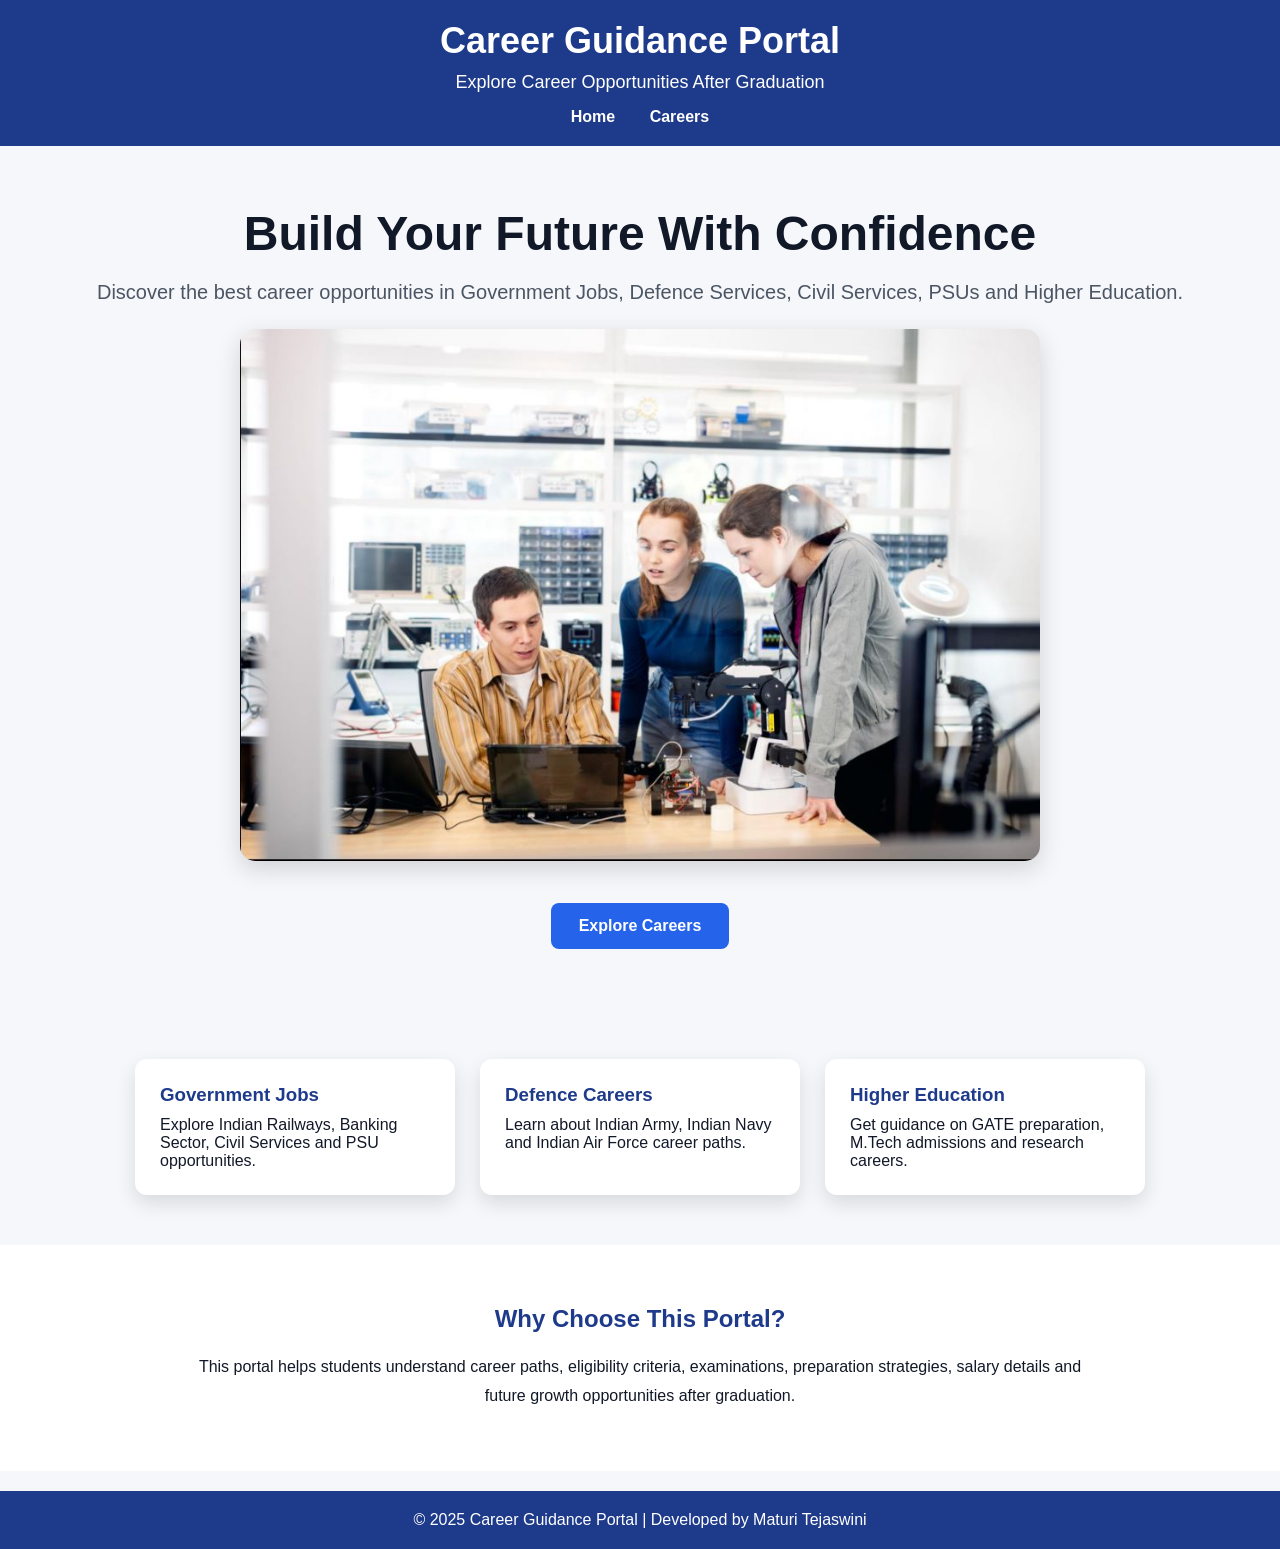
<file: index.html>
<!DOCTYPE html>
<html lang="en">
<head>
    <meta charset="UTF-8">
    <meta name="viewport" content="width=device-width, initial-scale=1.0">
    <title>Career Guidance Portal</title>
    <link rel="stylesheet" href="style.css">
</head>
<body>

<header>
    <h1>Career Guidance Portal</h1>
    <p>Explore Career Opportunities After Graduation</p>

    <nav>
        <a href="index.html">Home</a>
        <a href="careers.html">Careers</a>
    </nav>
</header>

<section class="hero">

    <h2>Build Your Future With Confidence</h2>

    <p>
        Discover the best career opportunities in Government Jobs,
        Defence Services, Civil Services, PSUs and Higher Education.
    </p>

    <img src="hero-banner.jpg" alt="Career Guidance" class="hero-img">

    <br><br>

    <a href="careers.html" class="btn">
        Explore Careers
    </a>

</section>

<section class="features">

    <div class="card">
        <h3>Government Jobs</h3>
        <p>
            Explore Indian Railways, Banking Sector,
            Civil Services and PSU opportunities.
        </p>
    </div>

    <div class="card">
        <h3>Defence Careers</h3>
        <p>
            Learn about Indian Army, Indian Navy
            and Indian Air Force career paths.
        </p>
    </div>

    <div class="card">
        <h3>Higher Education</h3>
        <p>
            Get guidance on GATE preparation,
            M.Tech admissions and research careers.
        </p>
    </div>

</section>

<section class="about">

    <h2>Why Choose This Portal?</h2>

    <p>
        This portal helps students understand career paths,
        eligibility criteria, examinations, preparation strategies,
        salary details and future growth opportunities after graduation.
    </p>

</section>

<footer>
    <p>© 2025 Career Guidance Portal | Developed by Maturi Tejaswini</p>
</footer>

</body>
</html>
</file>
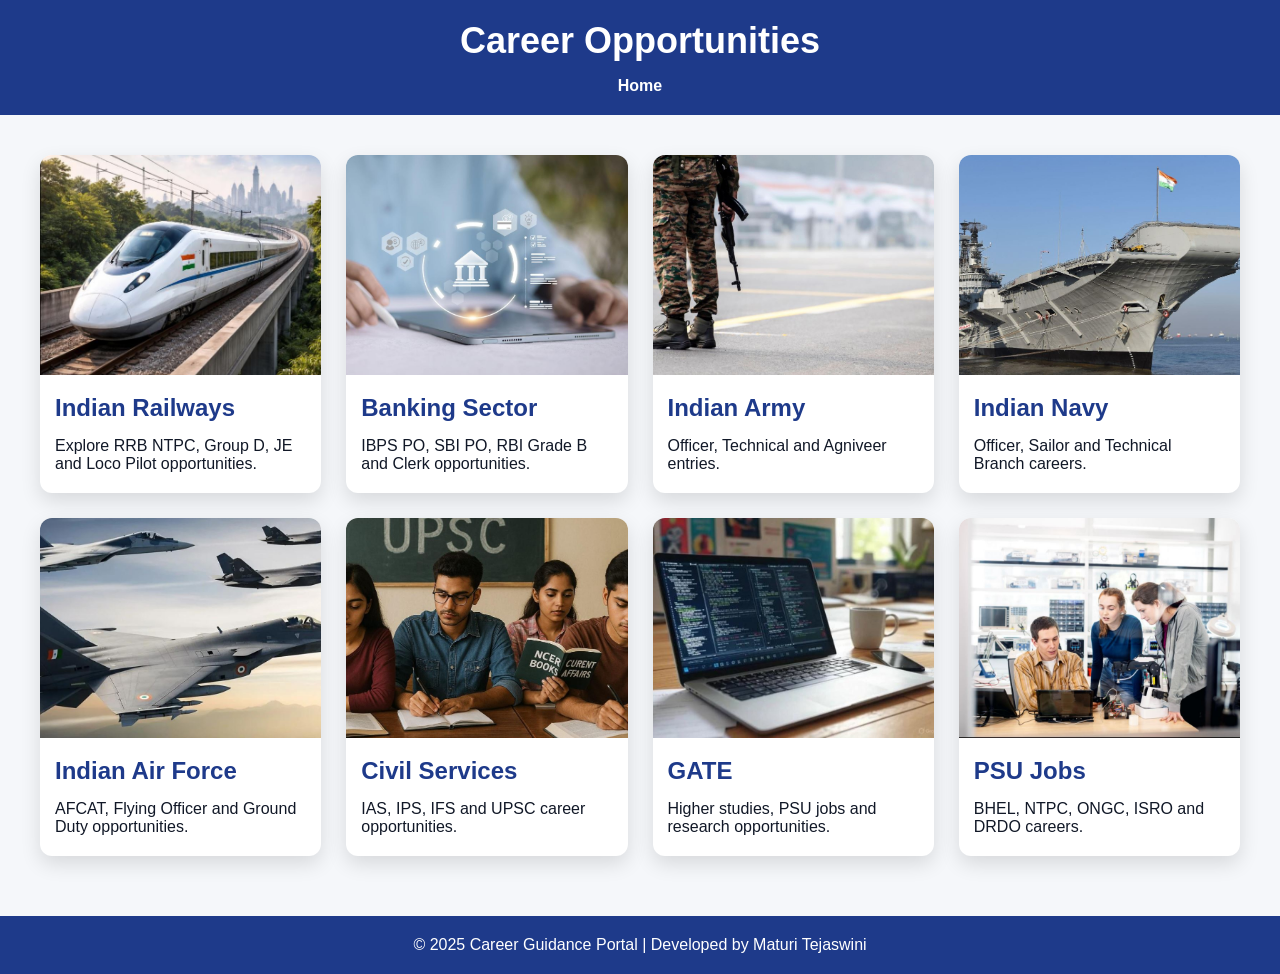
<file: careers.html>
<!DOCTYPE html>
<html lang="en">
<head>
<meta charset="UTF-8">
<meta name="viewport" content="width=device-width, initial-scale=1.0">
<title>Career Opportunities</title>
<link rel="stylesheet" href="style.css">
</head>

<body>

<header>
    <h1>Career Opportunities</h1>

    <nav>
        <a href="index.html">Home</a>
    </nav>
</header>

<section class="career-grid">

<div class="career-card">
    <img src="railway.jpg">
    <h2>Indian Railways</h2>
    <p>Explore RRB NTPC, Group D, JE and Loco Pilot opportunities.</p>
</div>

<div class="career-card">
    <img src="banking.jpg">
    <h2>Banking Sector</h2>
    <p>IBPS PO, SBI PO, RBI Grade B and Clerk opportunities.</p>
</div>

<div class="career-card">
    <img src="army.jpg">
    <h2>Indian Army</h2>
    <p>Officer, Technical and Agniveer entries.</p>
</div>

<div class="career-card">
    <img src="navy.jpg">
    <h2>Indian Navy</h2>
    <p>Officer, Sailor and Technical Branch careers.</p>
</div>

<div class="career-card">
    <img src="airforce.jpg">
    <h2>Indian Air Force</h2>
    <p>AFCAT, Flying Officer and Ground Duty opportunities.</p>
</div>

<div class="career-card">
    <img src="civil-services.jpg">
    <h2>Civil Services</h2>
    <p>IAS, IPS, IFS and UPSC career opportunities.</p>
</div>

<div class="career-card">
    <img src="gate.jpg">
    <h2>GATE</h2>
    <p>Higher studies, PSU jobs and research opportunities.</p>
</div>

<div class="career-card">
    <img src="hero-banner.jpg">
    <h2>PSU Jobs</h2>
    <p>BHEL, NTPC, ONGC, ISRO and DRDO careers.</p>
</div>

</section>

<footer>
    <p>© 2025 Career Guidance Portal | Developed by Maturi Tejaswini</p>
</footer>

</body>
</html>
</file>
<file: style.css>
*{
    margin:0;
    padding:0;
    box-sizing:border-box;
    font-family:'Segoe UI',sans-serif;
}

html{
    scroll-behavior:smooth;
}

body{
    background:#f5f7fa;
    color:#111827;
    font-size:16px;
}

header{
    background:#1e3a8a;
    color:white;
    text-align:center;
    padding:20px;
}

header h1{
    font-size:36px;
    margin-bottom:10px;
}

header p{
    font-size:18px;
}

nav{
    margin-top:15px;
}

nav a{
    color:white;
    text-decoration:none;
    margin:0 15px;
    font-weight:bold;
    transition:0.3s;
}

nav a:hover{
    color:#93c5fd;
}

.hero{
    text-align:center;
    padding:60px 20px;
}

.hero h2{
    font-size:48px;
    margin-bottom:20px;
}

.hero p{
    font-size:20px;
    color:#4b5563;
    margin-bottom:25px;
}

.hero-img{
    width:80%;
    max-width:800px;
    border-radius:15px;
    box-shadow:0 8px 25px rgba(0,0,0,0.15);
}

.btn{
    display:inline-block;
    margin-top:20px;
    background:#2563eb;
    color:white;
    padding:14px 28px;
    border-radius:8px;
    text-decoration:none;
    font-weight:bold;
    transition:0.3s;
}

.btn:hover{
    background:#1d4ed8;
    transform:translateY(-2px);
}

.features{
    display:flex;
    justify-content:center;
    flex-wrap:wrap;
    gap:25px;
    padding:50px 20px;
}

.card{
    background:white;
    width:320px;
    padding:25px;
    border-radius:12px;
    box-shadow:0 8px 20px rgba(0,0,0,0.12);
    transition:0.3s;
}

.card:hover{
    transform:translateY(-8px);
}

.card h3{
    color:#1e3a8a;
    margin-bottom:10px;
}

.about{
    background:white;
    text-align:center;
    padding:60px 20px;
}

.about h2{
    color:#1e3a8a;
    margin-bottom:20px;
}

.about p{
    max-width:900px;
    margin:auto;
    line-height:1.8;
}

.career-grid{
    display:grid;
    grid-template-columns:repeat(auto-fit,minmax(280px,1fr));
    gap:25px;
    padding:40px;
}

.career-card{
    background:white;
    border-radius:12px;
    overflow:hidden;
    box-shadow:0 8px 20px rgba(0,0,0,0.12);
    transition:0.3s;
}

.career-card:hover{
    transform:translateY(-8px);
}

.career-card img{
    width:100%;
    height:220px;
    object-fit:cover;
}

.career-card h2{
    padding:15px;
    color:#1e3a8a;
}

.career-card p{
    padding:0 15px 20px;
}

footer{
    background:#1e3a8a;
    color:white;
    text-align:center;
    padding:20px;
    margin-top:20px;
}
</file>
